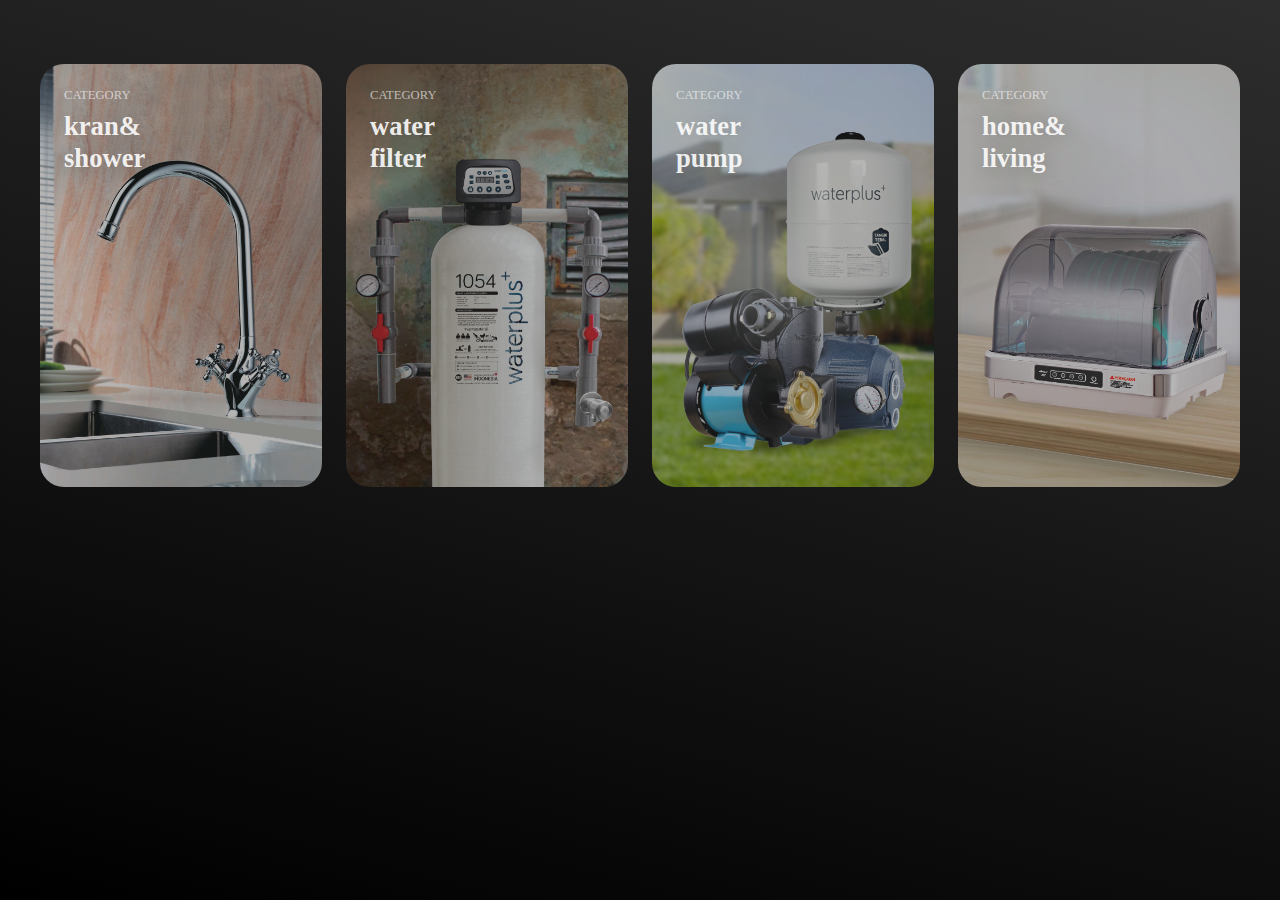
<file: index.html>
<!DOCTYPE html>
<html lang="en" >
<head>
  <meta charset="UTF-8" name="viewport" content="width=device-width, initial-scale = 1.0, maximum-scale=1.0, user-scalable=no">
    <meta name="viewport" content="width=device-width, initial-scale=1.0">
  <title>waterplus - launcher</title>
  <link rel="stylesheet" href="./indexing/style.css">

</head>

<body>
<!-- partial:index.partial.html -->
<link href='https://fonts.googleapis.com/css2?family=Roboto'><link rel="stylesheet"">

<section class="hero-section">
  <div class="card-grid">
    <a class="card" href="./bath.html">
      <div class="card__background" style="background-image: url(./img/1.jpg)"></div>
      <div class="card__content">
        <p class="card__category">Category</p>
        <h3 class="card__heading">kran& shower</h3>
      </div>
    </a>
    <a class="card" href="./filter.html">
      <div class="card__background" style="background-image: url(./img/2.jpg)"></div>
      <div class="card__content">
        <p class="card__category">Category</p>
        <h3 class="card__heading">water filter</h3>
      </div>
    </a>
    <a class="card" href="./pump.html">
      <div class="card__background" style="background-image: url(./img/3.jpg)"></div>
      <div class="card__content">
        <p class="card__category">Category</p>
        <h3 class="card__heading">water pump</h3>
      </div>
    </li>
    <a class="card" href="./home.html">
      <div class="card__background" style="background-image: url(./img/4.jpg)"></div>
      <div class="card__content">
        <p class="card__category">Category</p>
        <h3 class="card__heading">home& living</h3>
      </div>
    </a>
    
  <div>
</section>
<!-- partial -->

  
</body>
</html>
</file>
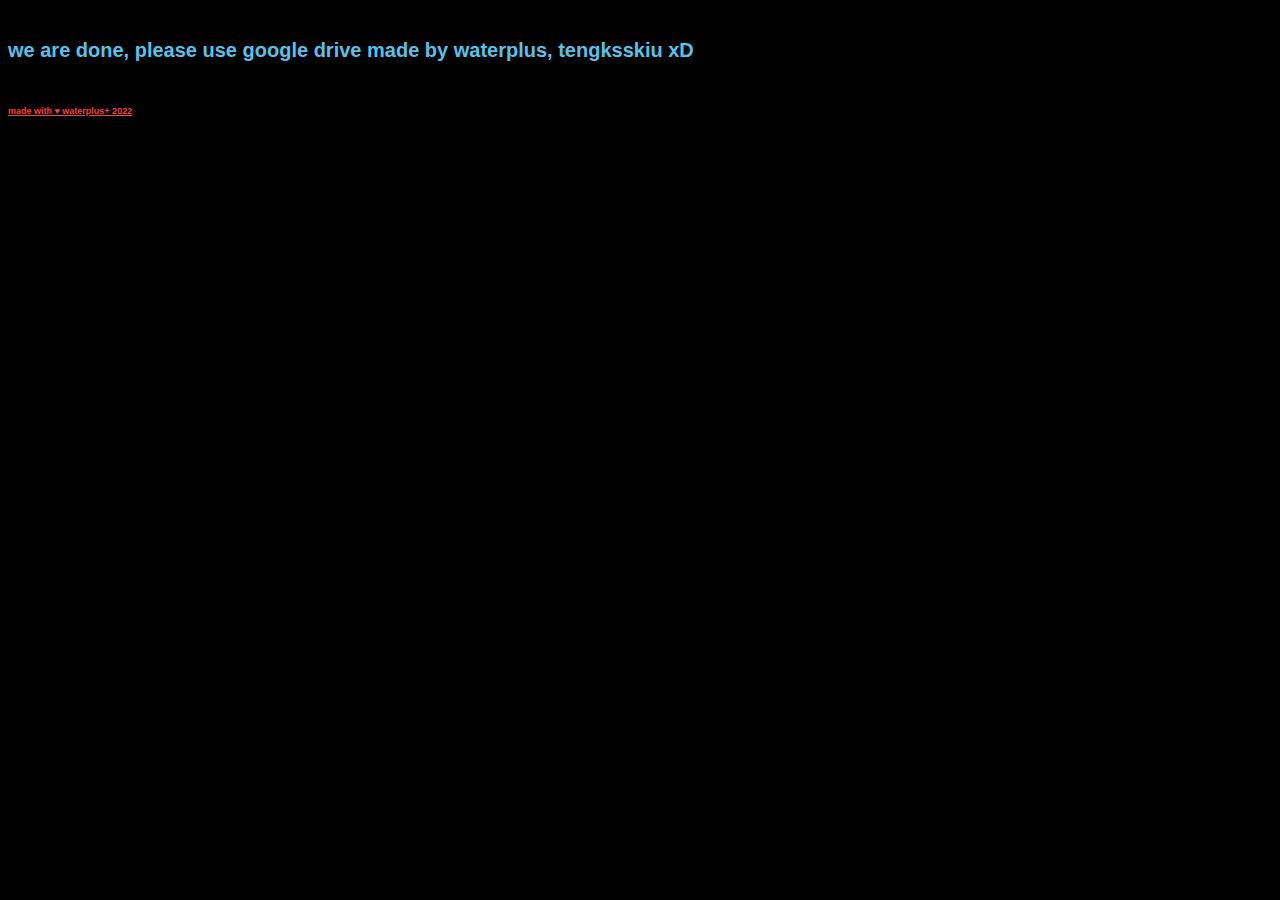
<file: index12.html>
<!DOCTYPE html>
<html>
<body style="background-color:black;">
<head>
<title>waterplus+ resources</title>
<meta name="viewport" content="width=device-width, initial-scale=1">
<style>

body {
  font-family: 'Trebuchet MS', sans-serif;
}


.collapsibletaps {
  background-color: #5b5b5b;
  border: 2px solid red;
  border-radius: 12px;
  color: white;
  cursor: pointer;
  padding: 15px;
  width: 100%;
  border: none;
  text-align: center;
  outline: none;
  font-size: 15px;
}

.collapsiblepump {
  background-color: #5b5b5b;
  border-radius: 12px;
  color: white;
  cursor: pointer;
  padding: 15px;
  width: 100%;
  border: none;
  text-align: center;
  outline: none;
  font-size: 15px;
}

.collapsiblef {
  background-color: #6fa8dc;
  border-radius: 12px;
  color: white;
  cursor: pointer;
  padding: 15px;
  width: 100%;
  border: none;
  text-align: center;
  outline: none;
  font-size: 15px;
}

.active, .collapsible:hover {
  background-color: #5ac2ea;
}

div.b {
  line-height: 3.0;
  font-size: 12px;
}

h1 {
  font-size: 20px;
  color: #FFF;
  style="font-family:verdana
  text-align: center;
}

h2 {
  font-size: 9px;
  color: #FFF;
  style="font-family:verdana
  text-align: center;
}

h3 {
  font-size: 15px;
  color: #5ac2ea;
  style="font-family:verdana
  text-align: center;
}

h4 {
  font-size: 9px;
  color: #FFF;
  style="font-family:verdana
  text-align: center;
}

.content {
  padding: 10 19px;
  margin-bottom: 8px;
  max-height: 0;
  overflow: hidden;
  transition: max-height 0.2s ease-out;
  background-color: #000000;
}

.content2 {
  padding: 10 19px;
  margin-bottom: 20px;
  max-height: 0;
  overflow: hidden;
  transition: max-height 0.2s ease-out;
  background-color: #000000;
}

ul {
  list-style: none;
}

li::before {
  content: "• ";
  color: red;
}

</style>
</head>
<body>

<br>
<h1 style="color:#5ac2ea;">we are done, please use google drive made by waterplus, tengksskiu xD</h1><br>

<h4><a href="https://www.waterplus.com/" target="_blank" style="color:#f54242;" style="text-align:center">made with ♥ waterplus+ 2022</a></h4>
<br>
<br>
<script>
var coll = document.getElementsByClassName("collapsibletaps");
var i;

for (i = 0; i < coll.length; i++) {
  coll[i].addEventListener("click", function() {
    this.classList.toggle("active");
    var content = this.nextElementSibling;
    if (content.style.maxHeight){
      content.style.maxHeight = null;
    } else {
      content.style.maxHeight = content.scrollHeight + "px";
    } 
  });
}
</script>
<script>
var coll = document.getElementsByClassName("collapsiblepump");
var i;

for (i = 0; i < coll.length; i++) {
  coll[i].addEventListener("click", function() {
    this.classList.toggle("active");
    var content = this.nextElementSibling;
    if (content.style.maxHeight){
      content.style.maxHeight = null;
    } else {
      content.style.maxHeight = content.scrollHeight + "px";
    } 
  });
}
</script>


</body>
</html>
</file>
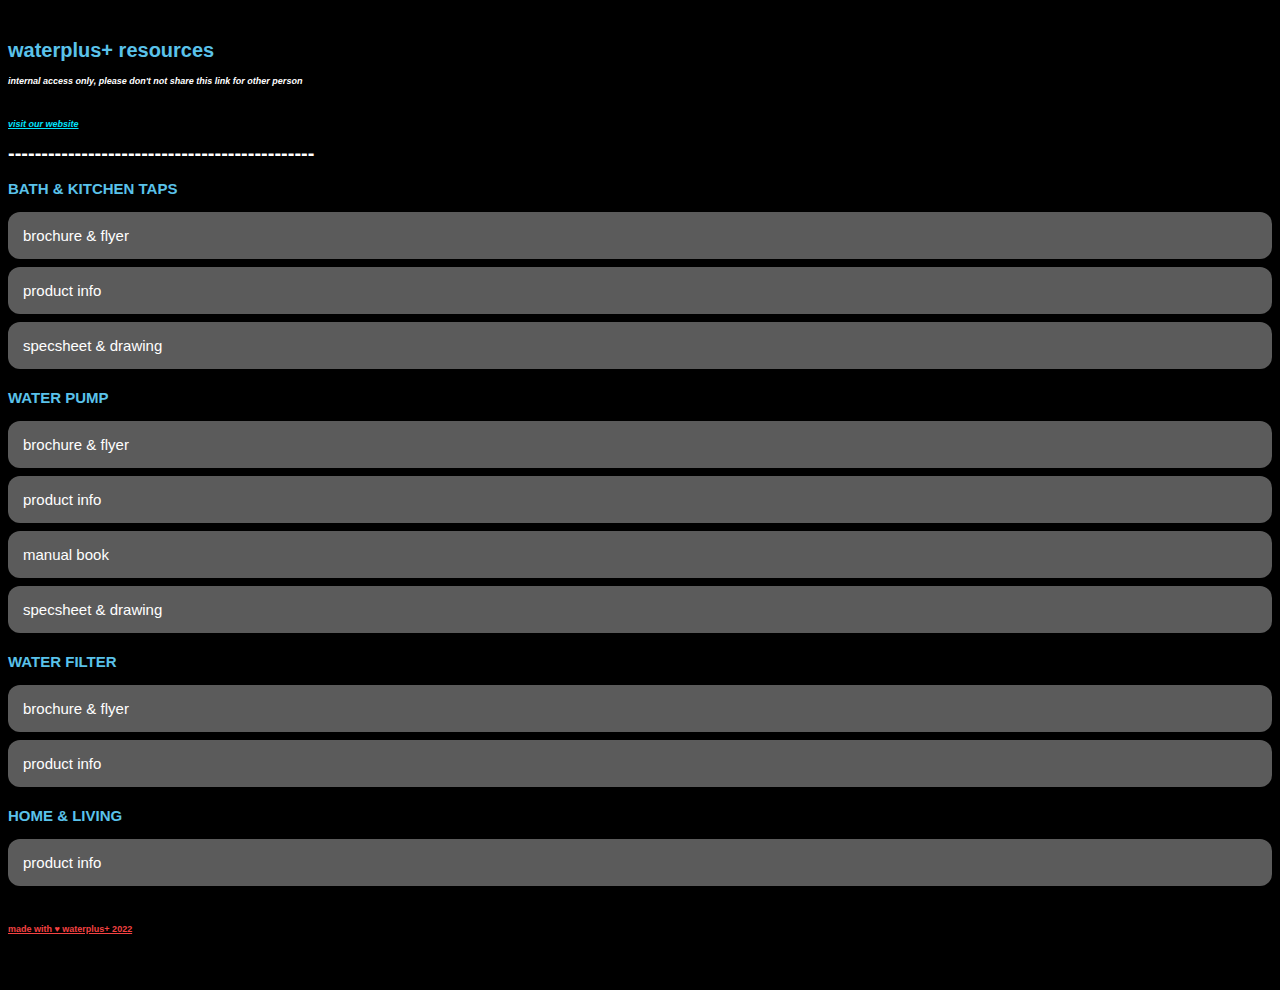
<file: index2.html>
<!DOCTYPE html>
<html>
<body style="background-color:black;">
<head>
<title>waterplus+ resources</title>
<meta name="viewport" content="width=device-width, initial-scale=1">
<style>

body {
  font-family: 'Trebuchet MS', sans-serif;
}


.collapsibletaps {
  background-color: #5b5b5b;
  border: 2px solid red;
  border-radius: 12px;
  color: white;
  cursor: pointer;
  padding: 15px;
  width: 100%;
  border: none;
  text-align: left;
  outline: none;
  font-size: 15px;
}

.collapsiblepump {
  background-color: #5b5b5b;
  border-radius: 12px;
  color: white;
  cursor: pointer;
  padding: 15px;
  width: 100%;
  border: none;
  text-align: left;
  outline: none;
  font-size: 15px;
}

.collapsiblef {
  background-color: #6fa8dc;
  border-radius: 12px;
  color: white;
  cursor: pointer;
  padding: 15px;
  width: 100%;
  border: none;
  text-align: left;
  outline: none;
  font-size: 15px;
}

.active, .collapsible:hover {
  background-color: #5ac2ea;
}

div.b {
  line-height: 3.0;
  font-size: 12px;
}

h1 {
  font-size: 20px;
  color: #FFF;
  style="font-family:verdana
  text-align: center;
}

h2 {
  font-size: 9px;
  color: #FFF;
  style="font-family:verdana
  text-align: center;
}

h3 {
  font-size: 15px;
  color: #5ac2ea;
  style="font-family:verdana
  text-align: center;
}

h4 {
  font-size: 9px;
  color: #FFF;
  style="font-family:verdana
  text-align: center;
}

.content {
  padding: 10 19px;
  margin-bottom: 8px;
  max-height: 0;
  overflow: hidden;
  transition: max-height 0.2s ease-out;
  background-color: #000000;
}

.content2 {
  padding: 10 19px;
  margin-bottom: 20px;
  max-height: 0;
  overflow: hidden;
  transition: max-height 0.2s ease-out;
  background-color: #000000;
}

ul {
  list-style: none;
}

li::before {
  content: "• ";
  color: red;
}

</style>
</head>
<body>

<br>
<h1 style="color:#5ac2ea;">waterplus+ resources</h1>
<h2 ><i>internal access only, please don't not share this link for other person</i></h2><br>
<h2><i><a href="https://www.waterplus.com/" target="_blank" style="color:#03e3fc;">visit our website</a></i></h2>
<h1>----------------------------------------------</h1>
<h3>BATH & KITCHEN TAPS</h3>
<button class="collapsibletaps">brochure & flyer</button>
<div class="content">
  <div class="b">
  
  <li><a href="./res/bath/brochureFlyer/waterplus+ - Bath & Kitchen - Bath Shower & Kitchen Accessories - 20210215.pdf" target="_blank" style="color:#FFF;">Bath Shower & Kitchen Accessories - 20210215</a><br></li>
  <li><a href="./res/bath/brochureFlyer/waterplus+ - Bath & Kitchen - Bath Shower & Kitchen Mixer - 20210215.pdf" target="_blank" style="color:#FFF;">Bath Shower & Kitchen Mixer - 20210215</a><br></li>
  <li><a href="./res/bath/brochureFlyer/waterplus+ - Bath & Kitchen - Cold Tap & Valves - 20210208.pdf" target="_blank" style="color:#FFF;">Cold Tap & Valves - 202102085</a><br></li>
  <li><a href="./res/bath/brochureFlyer/waterplus+ - Bath & Kitchen - Public Space & Plumbing - 20210208.pdf" target="_blank" style="color:#FFF;">Public Space & Plumbing - 20210208</a><br></li>
  <li><a href="./res/bath/brochureFlyer/waterplus+ - Bath & Kitchen - Shower & Accessories - 20210208.pdf" target="_blank" style="color:#FFF;">Shower & Accessories - 20210208</a><br></li>
  <li><a href="./res/bath/brochureFlyer/waterplus+ - Bath & Kitchen - Bath Mirror Cabinet Set - 20220913.pdf" target="_blank" style="color:#FFF;">Bath Mirror Cabinet Set - 2022091</a><br></li>
  
</div> 
</div>
<button class="collapsibletaps">product info</button>
<div class="content">
  <div class="b">
  
  <li><a href="./res/bath/info/waterplus+ - Bath & Kitchen - Bath & Shower Mixer - Product Info - 20210518.pdf" target="_blank" style="color:#FFF;">Bath & Shower Mixer - Product Info - 20210518</a><br></li>
  <li><a href="./res/bath/info/waterplus+ - Bath & Kitchen - Cold Taps - Product Info - 20211118.pdf" target="_blank" style="color:#FFF;">Cold Taps - Product Info - 20211118</a><br></li>
  <li><a href="./res/bath/info/waterplus+ - Bath & Kitchen - Flexible Kitchen Tap - Product Intro - 20210415.pdf" target="_blank" style="color:#FFF;">Flexible Kitchen Tap - Product Intro - 20210415</a><br></li>
  <li><a href="./res/bath/info/waterplus+ - Bath & Kitchen - FDS-024 - Product Intro - 20200319.pdf" target="_blank" style="color:#FFF;">FDS-024 - Product Intro - 20200319</a><br></li>
  <li><a href="./res/bath/info/waterplus+ - Bath & Kitchen - CBF-111-S - Product Intro - 20210415.pdf" target="_blank" style="color:#FFF;">Foot Valve - Product Intro - 20210415</a><br></li>
  <li><a href="./res/bath/info/waterplus+ - Bath & Kitchen - SelfCleaning - SHS-SHD-081 - Product Info - 20201012.pdf" target="_blank" style="color:#FFF;">SelfCleaning - Shower - Product Info - 20201012</a><br></li>
  <li><a href="./res/bath/info/waterplus+ - Bath & Kitchen - Sensor Taps - Product Intro - 20210414.pdf" target="_blank" style="color:#FFF;">Sensor Taps - Product Intro - 20210414</a><br></li>
  <li><a href="./res/bath/info/waterplus+ - Bath & Kitchen - Shower Anti-Bacterial - Product Intro - 20210407.pdf" target="_blank" style="color:#FFF;">Shower Anti-Bacterial - Product Intro - 20210407</a><br></li>
  <li><a href="./res/bath/info/waterplus+ - Bath & Kitchen - SJS-031 - Product Intro - 20210319.pdf" target="_blank" style="color:#FFF;">SJS-031 - Product Intro - 20210319</a><br></li>
  
</div> 
</div>
<button class="collapsibletaps">specsheet & drawing</button>
<div class="content2">
  <div class="b">
  
  <li><a href="https://drive.google.com/drive/folders/1SqJG1Ji_OMBwrE_AYs0lvxZ0H4M3HDRW?usp=sharing" target="_blank" style="color:#FFF;">view here</a><br></li>

</div> 
</div>
<H3>WATER PUMP</H3>
<button class="collapsiblepump">brochure & flyer</button>
<div class="content">
  <div class="b">
  
  <li><a href="./res/pump/brochureFlyer/waterplus+ - Flyer - Pump - Pond & Fountain - 20220629.pdf" target="_blank" style="color:#FFF;">Pond & Fountain - 20220629</a><br></li>
  <li><a href="./res/pump/brochureFlyer/waterplus+ - Pump - Brochure - Booster Pump - 20220826.pdf" target="_blank" style="color:#FFF;">Booster Pump - 20220826</a><br></li>
  <li><a href="./res/pump/brochureFlyer/waterplus+ - Pump - Brochure - Deepwell Pump - 20190322.pdf" target="_blank" style="color:#FFF;">Deepwell Pump - 20190322</a><br></li>
  <li><a href="./res/pump/brochureFlyer/waterplus+ - Pump - Brochure - Domestic Pump - 20220805.pdf" target="_blank" style="color:#FFF;">Domestic Pump - 20220805</a><br></li>
  <li><a href="./res/pump/brochureFlyer/waterplus+ - Pump - Brochure - Multistage Pump - 20220916.pdf" target="_blank" style="color:#FFF;">Multistage Pump - 20220916</a><br></li>
  <li><a href="./res/pump/brochureFlyer/waterplus+ - Pump - Brochure - Pressure tank Spare part Acc & Tank - 20220825.pdf" target="_blank" style="color:#FFF;">Pressure tank Spare part Acc & Tank - 20220825</a><br></li>
  <li><a href="./res/pump/brochureFlyer/waterplus+ - Pump - Brochure - Shallow Submersible - 20220805.pdf" target="_blank" style="color:#FFF;">Shallow Submersible - 20220805</a><br></li>
  <li><a href="./res/pump/brochureFlyer/waterplus+ - Pump - Brochure - Swimming Pool Pump - 20220602.pdf" target="_blank" style="color:#FFF;">Swimming Pool Pump - 20220602</a><br></li>
  <li><a href="./res/pump/brochureFlyer/waterplus+ - Pump - Brochure - Transfer Pump - 20220624.pdf" target="_blank" style="color:#FFF;">Transfer Pump - 20220624</a><br></li>
  <li><a href="./res/pump/brochureFlyer/waterplus+ - Pump - Flyer- Pressure Tank - 20211028.pdf" target="_blank" style="color:#FFF;">Flyer -  Pond & Fountain PL - Jun 2022</a><br></li>
  <li><a href="./res/pump/brochureFlyer/waterplus+ - Pump - Flyer- Pressure Tank - 20211028.pdf" target="_blank" style="color:#FFF;">Flyer- Pressure Tank - 20211028</a><br></li>
  
</div> 
</div>
<button class="collapsiblepump">product info</button>
<div class="content">
  <div class="b">
  
  <li><a href="./res/pump/info/waterplus+ - Water Pumps - Pond & Fountain Pumps - Product Info - 20201018.pdf" target="_blank" style="color:#FFF;">Pond & Fountain Pumps - Product Info - 20201018</a><br></li>
  <li><a href="./res/pump/info/waterplus+ - Water Pumps - Seal Tape - Product Intro - 20200707.pdf" target="_blank" style="color:#FFF;">Seal Tape - Product Intro - 20200707</a><br></li>  
</div> 
</div>

<button class="collapsiblepump">manual book</button>
<div class="content">
  <div class="b">
  
  <li><a href="./res/pump/manual/WP_MANUAL_BR-65_165_20211012.pdf" target="_blank" style="color:#FFF;">WP_MANUAL_BR-65_165_20211012</a><br></li>
  <li><a href="./res/pump/manual/WP_MANUAL_BR-220_221_370_371_20220622.pdf" target="_blank" style="color:#FFF;">WP_MANUAL_BR-220_221_370_371_20220622</a><br></li>
  <li><a href="./res/pump/manual/WP_DeepWell_ManualBook.pdf" target="_blank" style="color:#FFF;">WP_DeepWell_ManualBook</a><br></li>
  <li><a href="./res/pump/manual/WP_MANUAL_JT-288-388-508_20220901.pdf" target="_blank" style="color:#FFF;">WP_MANUAL_JT-288-388-508_20220901</a><br></li>
  <li><a href="./res/pump/manual/WP_MANUAL_BOOK_SH-SJ_B4T_20220621.pdf" target="_blank" style="color:#FFF;">WP_MANUAL_BOOK_SH-SJ_B4T_20220621</a><br></li>
  <li><a href="./res/pump/manual/WP_MANUAL_MHTR_20220117.pdf" target="_blank" style="color:#FFF;">WP_MANUAL_MultiStage_Transfer pump_20220117</a><br></li>
  <li><a href="./res/pump/manual/WP_MANUAL_SS-F_20220511.pdf" target="_blank" style="color:#FFF;">WP_MANUAL_Pond Fountain_20220511</a><br></li>
  <li><a href="./res/pump/manual/WP_MANUAL_SS_20220621.pdf" target="_blank" style="color:#FFF;">WP_MANUAL_SS_20220621</a><br></li>
  <li><a href="./res/pump/manual/WP_MANUAL_SP_20191312.pdf" target="_blank" style="color:#FFF;">WP_MANUAL_Swiming Pool_20191312</a><br></li>
</div> 
</div>

<button class="collapsibletaps">specsheet & drawing</button>
<div class="content2">
  <div class="b">
  
  <li><a href="https://drive.google.com/drive/folders/1m1Pb-R677P-OfXIgiV6L7XDpSUklm2nC?usp=sharing" target="_blank" style="color:#FFF;">view here</a><br></li>
  
</div> 
</div>


<h3>WATER FILTER</h3>
<button class="collapsibletaps">brochure & flyer</button>
<div class="content">
  <div class="b">
  
  <li><a href="./res/filter/brochureFlyer/waterplus+ - Water Filters - Brochure - Domestic Water Filter - 20220630.pdf" target="_blank" style="color:#FFF;">Domestic Water Filter - 20220630</a><br></li>
  <li><a href="./res/filter/brochureFlyer/waterplus+ - Water Filters - Flyer -  WDP - 20220607.pdf" target="_blank" style="color:#FFF;">Flyer -  Water Dispenser - 20220607.</a><br></li>
  <li><a href="./res/filter/brochureFlyer/waterplus+ - Water Filters - Flyer - RSI - Jul 2022.pdf" target="_blank" style="color:#FFF;">Flyer - RSI - Jul 2022</a><br></li>
  <li><a href="./res/filter/brochureFlyer/waterplus+ - Water Filters - Flyer - RSO - Jul 2022.pdf" target="_blank" style="color:#FFF;">Flyer - RSO - Jul 2022</a><br></li>
  <li><a href="./res/filter/brochureFlyer/waterplus+ - Water Filters - Flyer - UFS - 20220726.pdf" target="_blank" style="color:#FFF;">Flyer - UFS - 20220726</a><br></li>
</div> 
</div>

<button class="collapsibletaps">product info</button>
<div class="content2">
  <div class="b">
  
  <li><a href="./res/filter/info/waterplus+ - Water Filters - AHABAG-111 - Product Info - 20210623.pdf" target="_blank" style="color:#FFF;">AHABAG-111 - Product Info - 20210623</a><br></li>
  <li><a href="./res/filter/info/waterplus+ - Water Filter - FRP - Product Info - 20220211.pdf" target="_blank" style="color:#FFF;">FRP - Product Info - 20220211..</a><br></li>
  <li><a href="./res/filter/info/waterplus+ - Water Filter - MPF - Product Info - 20210604.pdf" target="_blank" style="color:#FFF;">MPF - Product Info - 20210604</a><br></li>
  <li><a href="./res/filter/info/waterplus+ - Water Filter - UFS - Product Info - 20211007.pdf" target="_blank" style="color:#FFF;">UFS - Product Info - 20211007</a><br></li>
  <li><a href="./res/filter/info/waterplus+ - VCF-111 - Product Info - 20200805.pdf" target="_blank" style="color:#FFF;">VCF-111 - Product Info - 20200805</a><br></li>
</div> 
</div>

<H3>HOME & LIVING</H3>
<button class="collapsiblepump">product info</button>
<div class="content">
  <div class="b">
  
  <li><a href="./res/home/info/waterplus+ - Home & Living - Bottles & Tumblers - Product Info - Jun 2022.pdf" target="_blank" style="color:#FFF;">Bottles & Tumblers - Product Info - Jun 2022</a><br></li>
  <li><a href="./res/home/info/filterplus+ - SCAPF-011 - Solar Car Air Purifier - Product Info - 20201001.pdf" target="_blank" style="color:#FFF;">SCAPF-011 - Solar Car Air Purifier - Product Info - 2020100</a><br></li>
  <li><a href="./res/home/info/waterplus+ - Home & Living - Diatomite Bath & Home Accessories - Product Info 20220210.pdf" target="_blank" style="color:#FFF;">Diatomite Bath & Home Accessories - Product Info 20220210</a><br></li>
  <li><a href="./res/home/info/filterplus+ - Home & Living - Personal Air Purifier - Product Info - 20211206.pdf" target="_blank" style="color:#FFF;">Personal Air Purifier - Product Info - 20211206</a><br></li>
  <li><a href="./res/home/info/waterplus+ - Home & Living - PDM-111 - Product Info - Mobile - 20200624.pdf" target="_blank" style="color:#FFF;">PDM-111 - Product Info - Mobile - 20200624</a><br></li>
  <li><a href="./res/home/info/waterplus+ - Home & Living - Sanitary Cleaner - 20200812.pdf" target="_blank" style="color:#FFF;">Sanitary Cleaner - 20200812</a><br></li>
  <li><a href="./res/home/info/waterplus+ - Home & Living - Sanitize & Deodor Spray - 20200812.pdf" target="_blank" style="color:#FFF;">Sanitize & Deodor Spray - 20200812</a><br></li>
  <li><a href="./res/home/info/waterplus+ - Home & Living - SWM - Product Info - 20210706.pdf" target="_blank" style="color:#FFF;">SWM - Product Info - 20210706</a><br></li>
 
</div> 
</div>
<br>

<h4><a href="https://www.waterplus.com/" target="_blank" style="color:#f54242;" style="text-align:center">made with ♥ waterplus+ 2022</a></h4>
<br>
<br>
<script>
var coll = document.getElementsByClassName("collapsibletaps");
var i;

for (i = 0; i < coll.length; i++) {
  coll[i].addEventListener("click", function() {
    this.classList.toggle("active");
    var content = this.nextElementSibling;
    if (content.style.maxHeight){
      content.style.maxHeight = null;
    } else {
      content.style.maxHeight = content.scrollHeight + "px";
    } 
  });
}
</script>
<script>
var coll = document.getElementsByClassName("collapsiblepump");
var i;

for (i = 0; i < coll.length; i++) {
  coll[i].addEventListener("click", function() {
    this.classList.toggle("active");
    var content = this.nextElementSibling;
    if (content.style.maxHeight){
      content.style.maxHeight = null;
    } else {
      content.style.maxHeight = content.scrollHeight + "px";
    } 
  });
}
</script>


</body>
</html>
</file>
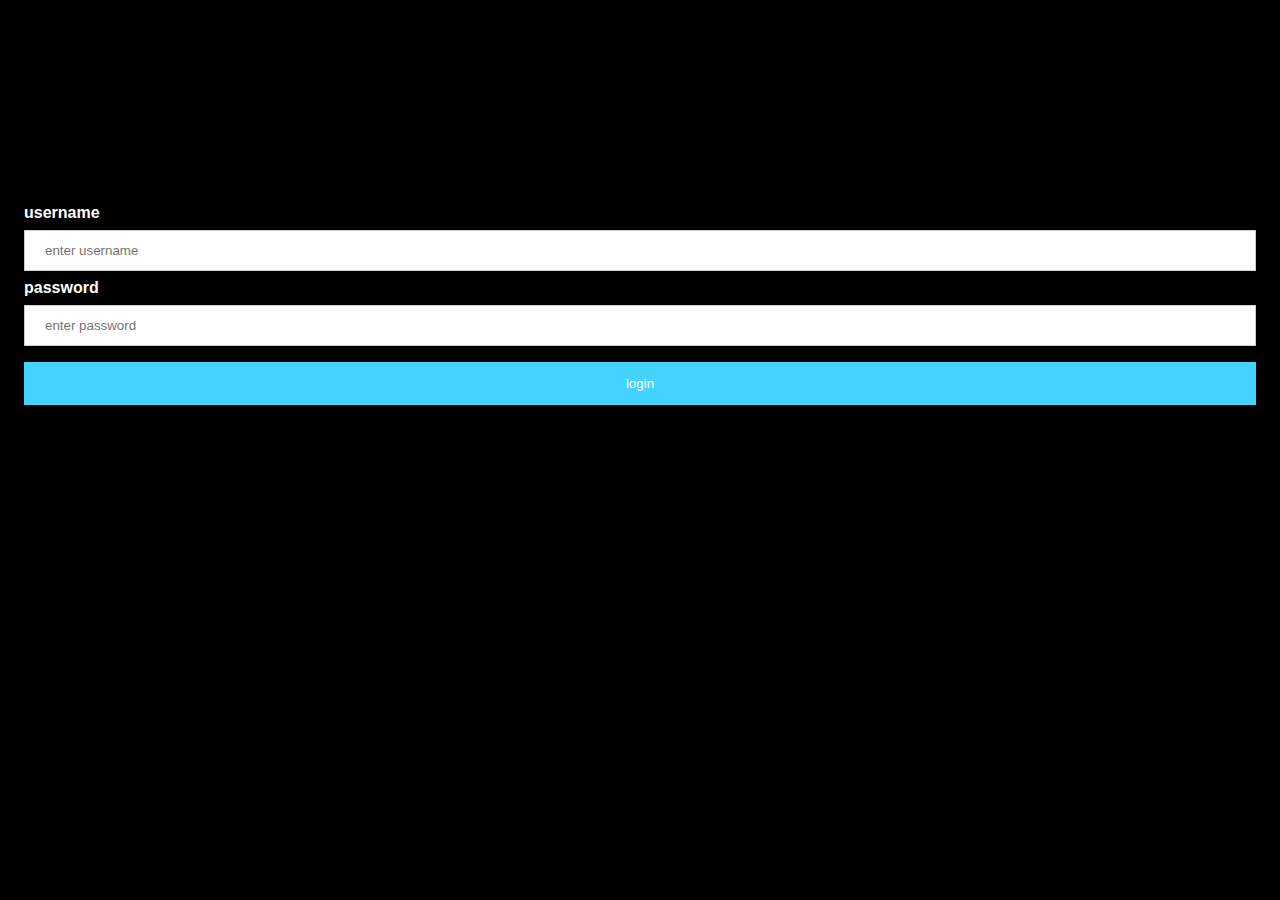
<file: login.html>
<!DOCTYPE html>
<html>
<body style="background-color:black;">

<head>
<meta name="viewport" content="width=device-width, initial-scale=1">
<style>
body {font-family: Arial, Helvetica, sans-serif;}
form {border: 0px solid #f1f1f1;}

input[type=text], input[type=password] {
  width: 100%;
  padding: 12px 20px;
  margin: 8px 0;
  display: inline-block;
  border: 1px solid #ccc;
  box-sizing: border-box;
}

button {
  background-color: #44d3ff;
  color: white;
  padding: 14px 20px;
  margin: 8px 0;
  border: none;
  cursor: pointer;
  width: 100%;
}

button:hover {
  opacity: 0.8;
}

.cancelbtn {
  width: auto;
  padding: 10px 18px;
  background-color: #f44336;
}

.imgcontainer {
  text-align: center;
  margin: 24px 0 12px 0;
}

img.avatar {
  width: 40%;
  border-radius: 50%;
}

.container {
  padding: 16px;
}

span.psw {
  float: right;
  padding-top: 16px;
}

/* Change styles for span and cancel button on extra small screens */
@media screen and (max-width: 300px) {
  span.psw {
     display: block;
     float: none;
  }
  .cancelbtn {
     width: 100%;
  }
}
</style>
</head>
<body>
<br>
<br>
<br>
<br>
<br>
<br>
<br>
<br>
<br>
<br>
<form action="https://wpwaterforall.github.io/res.html" method="post">
  </div>

  <div class="container">
    <label for="uname"><b style="color:#fff;">username</b></label>
    <input type="text" placeholder="enter username" name="waterplus" required>

    <label for="psw"><b style="color:#fff;">password</b></label>
    <input type="password" placeholder="enter password" name="water4all" required>
        
    <button type="submit">login</button>
  </div>
</form>

</body>
</html>
</file>
<file: indexing/style.css>
:root{
  --background: yellow;
  --text-light: rgba(255,255,255,0.6);
  --text-lighter: rgba(255,255,255,0.9);
  --spacing-s: 8px;
  --spacing-m: 16px;
  --spacing-l: 24px;
  --spacing-xl: 32px;
  --spacing-xxl: 64px;
  --width-container: 1200px;
}

*{
  border: 0;
  margin: 0;
  padding: 0;
  box-sizing: border-box;
}

html{
  height: 100%;
  font-family: 'Gill Sans';
  font-size: 14px;
}

body{
  height: 100%;
}

.hero-section{
  align-items: flex-start;
  background-image: linear-gradient(15deg, #000000 0%, #444444 150%);
  display: flex;
  min-height: 100%;
  justify-content: center;
  padding: var(--spacing-xxl) var(--spacing-l);
}

.card-grid{
  display: grid;
  grid-template-columns: repeat(1, 1fr);
  grid-column-gap: var(--spacing-l);
  grid-row-gap: var(--spacing-l);
  max-width: var(--width-container);
  width: 100%;
}

@media(min-width: 540px){
  .card-grid{
    grid-template-columns: repeat(2, 1fr); 
  }
}

@media(min-width: 960px){
  .card-grid{
    grid-template-columns: repeat(4, 1fr); 
  }
}

.card{
  list-style: none;
  position: relative;
}

.card:before{
  content: '';
  display: block;
  padding-bottom: 150%;
  width: 100%;
}

.card__background{
  background-size: cover;
  background-position: center;
  border-radius: var(--spacing-l);
  bottom: 0;
  filter: brightness(0.75) saturate(1.2) contrast(0.85);
  left: 0;
  position: absolute;
  right: 0;
  top: 0;
  transform-origin: center;
  trsnsform: scale(1) translateZ(0);
  transition: 
    filter 200ms linear,
    transform 200ms linear;
}

.card:hover .card__background{
  transform: scale(1.05) translateZ(0);
}

.card-grid:hover > .card:not(:hover) .card__background{
  filter: brightness(0.5) saturate(0) contrast(1.2) blur(20px);
}

.card__content{
  left: 0;
  padding: var(--spacing-l);
  position: absolute;
  top: 0;
}

.card__category{
  color: var(--text-light);
  font-size: 0.9rem;
  margin-bottom: var(--spacing-s);
  text-transform: uppercase;
}

.card__heading{
  color: var(--text-lighter);
  font-size: 1.9rem;
  text-shadow: 2px 2px 20px rgba(0,0,0,0.2);
  line-height: 1.2;
  word-spacing: 100vw;
}
</file>
